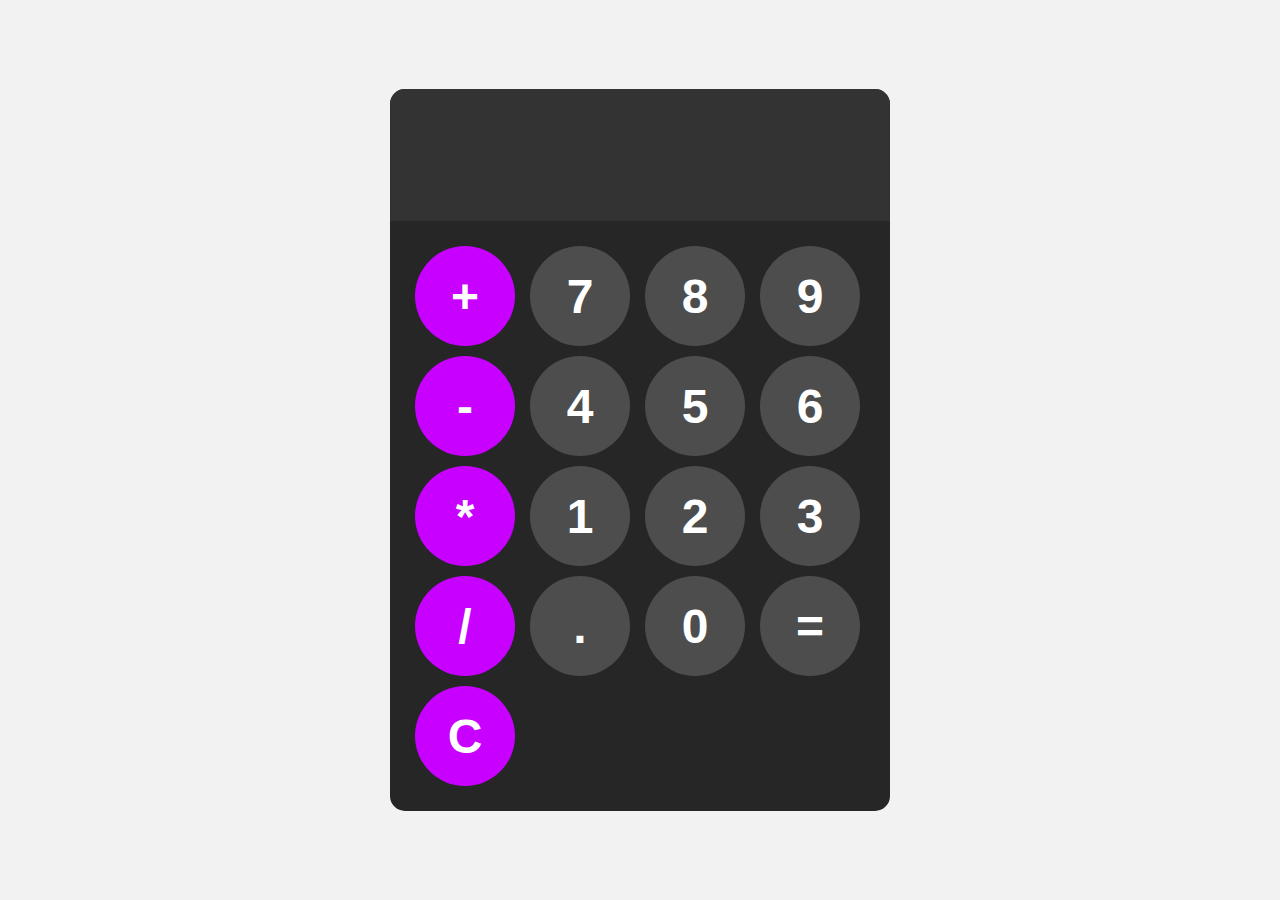
<file: calculator/index.html>
<!DOCTYPE html>
<html lang="en">
    <head>
        <meta charset="UTF-8">
        <meta name="viewport" content="width=device-width, initial-scale=1.0">
        <title>Document</title>
        <link rel="stylesheet" href="styles.css">
</head>
<body>
    
    <div id="calculator">
        <input id="display" readonly>
        <div id="keys">
            <button onclick="appendToDisplay('+')" class=" operator-btn">+</button>
            <button onclick="appendToDisplay('7')">7</button>
            <button onclick="appendToDisplay('8')">8</button>
            <button onclick="appendToDisplay('9')">9</button>
            <button onclick="appendToDisplay('-')" class=" operator-btn">-</button>
            <button onclick="appendToDisplay('4')">4</button>
            <button onclick="appendToDisplay('5')">5</button>
            <button onclick="appendToDisplay('6')">6</button>
            <button onclick="appendToDisplay('*')" class=" operator-btn">*</button>
            <button onclick="appendToDisplay('1')">1</button>
            <button onclick="appendToDisplay('2')">2</button>
            <button onclick="appendToDisplay('3')">3</button>
            <button onclick="appendToDisplay('/')" class=" operator-btn">/</button>
            <button onclick="appendToDisplay('.')">.</button>
            <button onclick="appendToDisplay('0')">0</button>
            <button onclick="calculate()">=</button>
            <button onclick="clearDisplay()" class=" operator-btn">C</button>
        </div>
    </div>

    <script src="index.js"></script>
</body>
</html>
</file>
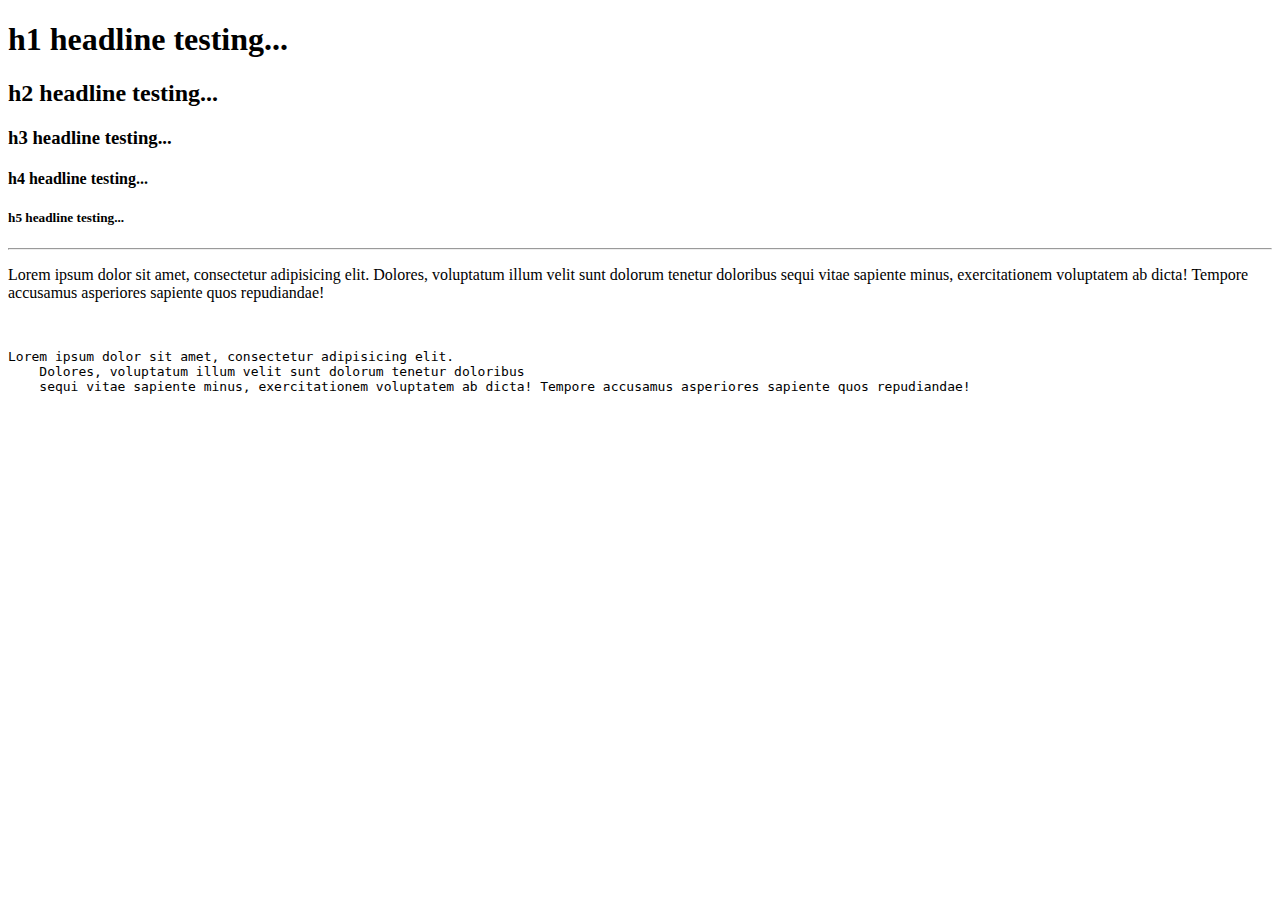
<file: fist HTML code/index.html>
<!DOCTYPE HTML>
<html>
    <head>
        <title>my first Web</title>
    </head>
    <body>
        <h1>h1 headline testing...</h1>
        <h2>h2 headline testing...</h2>
        <h3>h3 headline testing...</h3>
        <h4>h4 headline testing...</h4>
        <h5>h5 headline testing...</h5>
        <hr>
        <p>
            Lorem ipsum dolor sit amet, consectetur adipisicing elit. Dolores, voluptatum illum velit sunt dolorum tenetur doloribus sequi vitae sapiente minus, exercitationem voluptatem ab dicta! Tempore accusamus asperiores sapiente quos repudiandae!
        </p>
        <br> <!--this is line breake-->
        <pre>
Lorem ipsum dolor sit amet, consectetur adipisicing elit.
    Dolores, voluptatum illum velit sunt dolorum tenetur doloribus
    sequi vitae sapiente minus, exercitationem voluptatem ab dicta! Tempore accusamus asperiores sapiente quos repudiandae!
        </pre>
    </body>
</html>
</file>
<file: calculator/styles.css>
body{
    margin: 0;
    display: flex;
    justify-content: center;
    align-items: center;
    height: 100vh;
    background-color: hsl(0, 0%, 95%);
}
#calculator{
    font-family: Arial, sans-serif;
    background-color: hsl(0, 0%, 15%);
    border-radius: 15px;
    max-width: 500px;
    overflow: hidden;
}
#display{
    width: 100%;
    padding: 20px;
    font-size: 5rem;
    text-align: left;
    border: none;
    background-color: hsl(0, 0%, 20%);
    color: white;

}
#keys{
    display: grid;
    grid-template-columns: repeat(4, 1fr);
    gap: 10px;
    padding: 25px

}
button{
    width: 100px;
    height: 100px;
    border-radius: 50px;
    border: none;
    background-color: hsl(0, 0%, 30%);
    color: white;
    font-size: 3rem;
    font-weight: bold;
    cursor: pointer;
}
button:hover{
    background-color: hsl(0, 0%, 40%)
}
button:active{
    background-color: hsl(0, 0%, 50%)
}
.operator-btn{
    background-color: hsl(287, 100%, 50%);
}
.operator-btn:hover{
    background-color: hsl(287, 100%, 65%);
}
.operator-btn:active{
    background-color: hsl(287, 100%, 75%);
}
</file>
